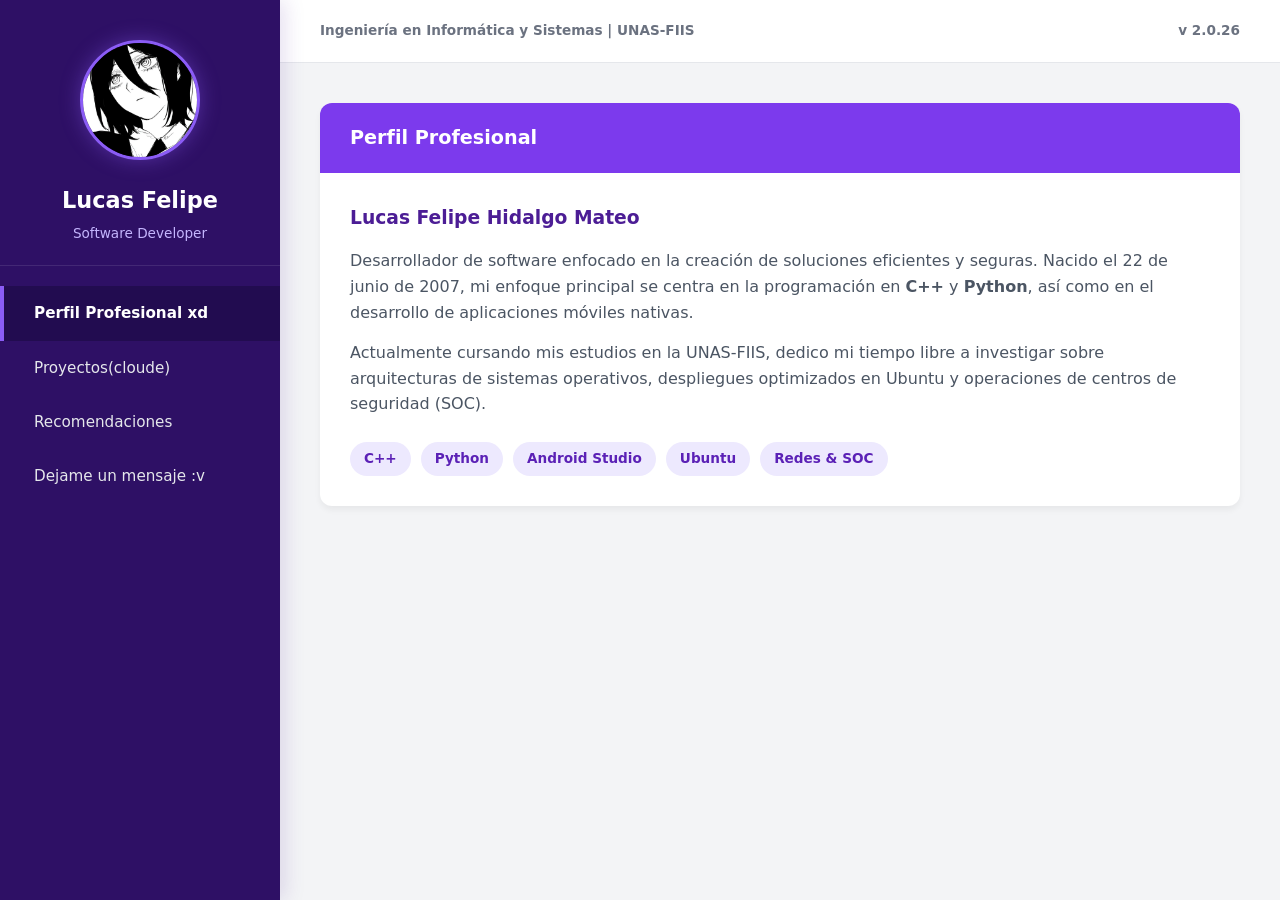
<file: index.html>
<!DOCTYPE html>
<html lang="es">

<head>
    <meta charset="UTF-8">
    <meta name="viewport" content="width=device-width, initial-scale=1.0">
    <title>Lucas Felipe | Perfil</title>
    <link rel="stylesheet" href="style.css">
</head>

<body>
    <div class="wrapper">
        <aside class="sidebar">
            <div class="profile-container">
                <img src="jair.jpg" alt="Foto de Lucas" class="profile-img">
                <h2>Lucas Felipe</h2>
                <p class="role">Software Developer</p>
            </div>
            <nav class="sidebar-menu">
                <ul>
                    <li><a href="index.html" class="active">Perfil Profesional xd</a></li>
                    <li><a href="proyectos.html">Proyectos(cloude)</a></li>
                    <li><a href="recomendaciones.html">Recomendaciones</a></li>
                    <li><a href="contacto.html">Dejame un mensaje :v</a></li>
                </ul>
            </nav>
        </aside>

        <main class="main-content">
            <header class="top-header">
                <span>Ingeniería en Informática y Sistemas | UNAS-FIIS</span>
                <span>v 2.0.26</span>
            </header>
            <div class="content-wrapper">
                <section class="section-card">
                    <h2 class="section-title">Perfil Profesional</h2>
                    <div class="card-body">
                        <h3>Lucas Felipe Hidalgo Mateo</h3>
                        <p>Desarrollador de software enfocado en la creación de soluciones eficientes y seguras. Nacido
                            el 22 de junio de 2007, mi enfoque principal se centra en la programación en
                            <strong>C++</strong> y <strong>Python</strong>, así como en el desarrollo de aplicaciones
                            móviles nativas.
                        </p>
                        <p>Actualmente cursando mis estudios en la UNAS-FIIS, dedico mi tiempo libre a investigar sobre
                            arquitecturas de sistemas operativos, despliegues optimizados en Ubuntu y operaciones de
                            centros de seguridad (SOC).</p>
                        <div class="tech-stack">
                            <span class="badge">C++</span>
                            <span class="badge">Python</span>
                            <span class="badge">Android Studio</span>
                            <span class="badge">Ubuntu</span>
                            <span class="badge">Redes & SOC</span>
                        </div>
                    </div>
                </section>
            </div>
        </main>
    </div>
</body>

</html>
</file>
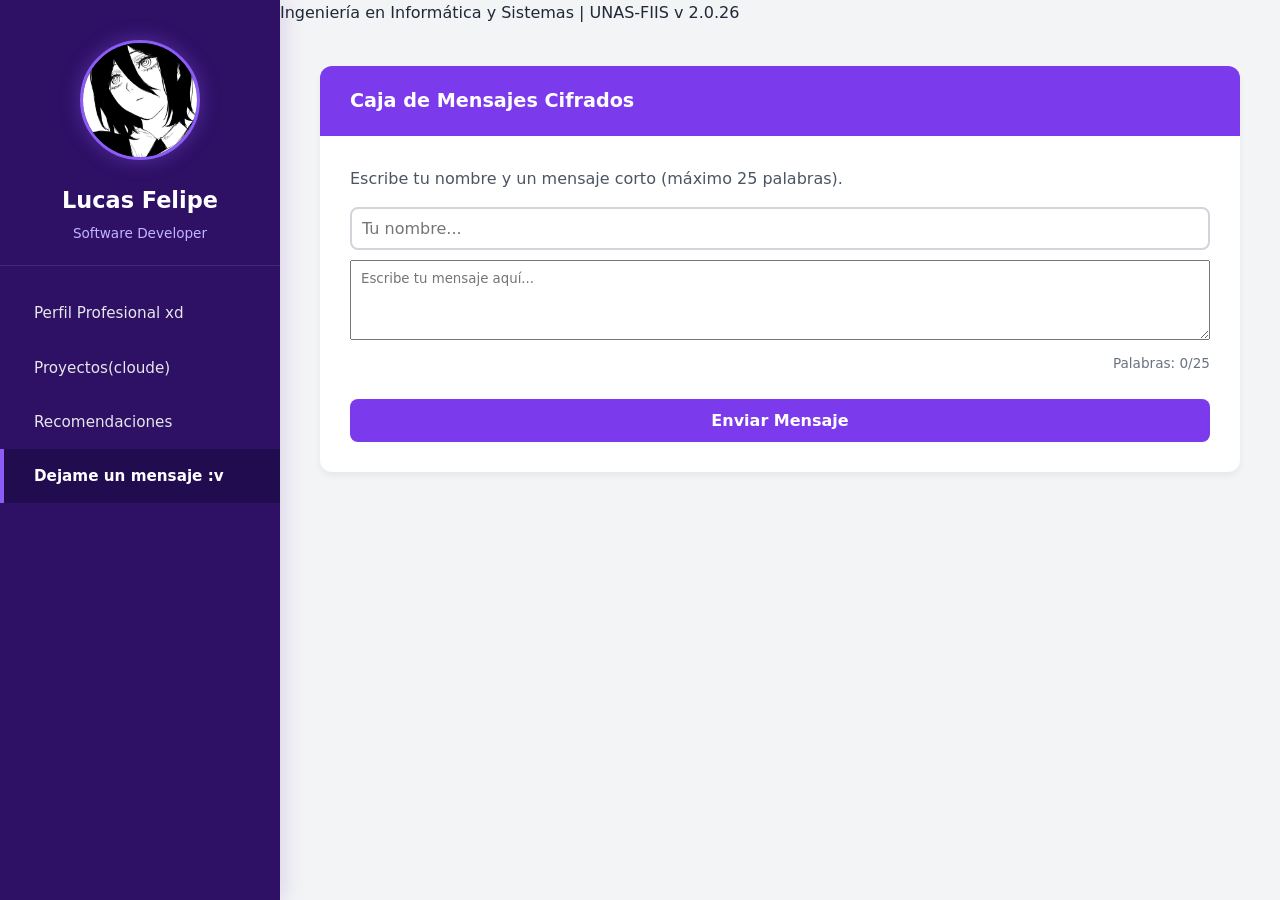
<file: contacto.html>
<!DOCTYPE html>
<html lang="es">

<head>
    <meta charset="UTF-8">
    <meta name="viewport" content="width=device-width, initial-scale=1.0">
    <title>Lucas Felipe | Perfil</title>
    <link rel="stylesheet" href="style.css">
</head>

<body>
    <div class="wrapper">
        <aside class="sidebar">
            <div class="profile-container">
                <img src="jair.jpg" alt="Foto de Lucas" class="profile-img">
                <h2>Lucas Felipe</h2>
                <p class="role">Software Developer</p>
            </div>
            <nav class="sidebar-menu">
                <ul>
                    <li><a href="index.html">Perfil Profesional xd</a></li>
                    <li><a href="proyectos.html">Proyectos(cloude)</a></li>
                    <li><a href="recomendaciones.html">Recomendaciones</a></li>
                    <li><a href="contacto.html" class="active">Dejame un mensaje :v</a></li>
                </ul>
            </nav>
        </aside>

        <main class="main-content">
            <header class="top-navbar">
                <span>Ingeniería en Informática y Sistemas | UNAS-FIIS</span>
                <span>v 2.0.26</span>
            </header>
            <div class="content-wrapper">
                <section class="section-card">
                    <h2 class="section-title">Caja de Mensajes Cifrados</h2>
                    <div class="card-body">
                        <p>Escribe tu nombre y un mensaje corto (máximo 25 palabras).</p>

                        <!-- Formulario para recolectar datos -->
                        <form id="contactForm" action="https://formspree.io/f/mojbgwow" method="POST">
                            <input type="text" name="nombre" id="userName" required placeholder="Tu nombre..."
                                style="width: 100%; margin-bottom: 10px; padding: 10px;">

                            <textarea name="mensaje" id="userMessage" required placeholder="Escribe tu mensaje aquí..."
                                style="width: 100%; height: 80px; padding: 10px;"></textarea>

                            <div class="char-count">Palabras: <span id="wordCount">0</span>/25</div>
                            <button type="submit" class="btn-primary" style="margin-top: 10px;">Enviar Mensaje</button>
                        </form>
                    </div>
                </section>
            </div>
        </main>
    </div>

    <script>
        const messageInput = document.getElementById('userMessage');
        const wordCountSpan = document.getElementById('wordCount');

        messageInput.addEventListener('input', () => {
            const text = messageInput.value.trim();
            // Divide el texto por espacios para contar palabras
            const words = text === "" ? [] : text.split(/\s+/);

            if (words.length > 25) {
                // Si pasa de 25, corta el texto
                const truncated = words.slice(0, 25).join(" ");
                messageInput.value = truncated;
                wordCountSpan.innerText = 25;
            } else {
                wordCountSpan.innerText = words.length;
            }
        });
    </script>
</body>

</html>
</file>
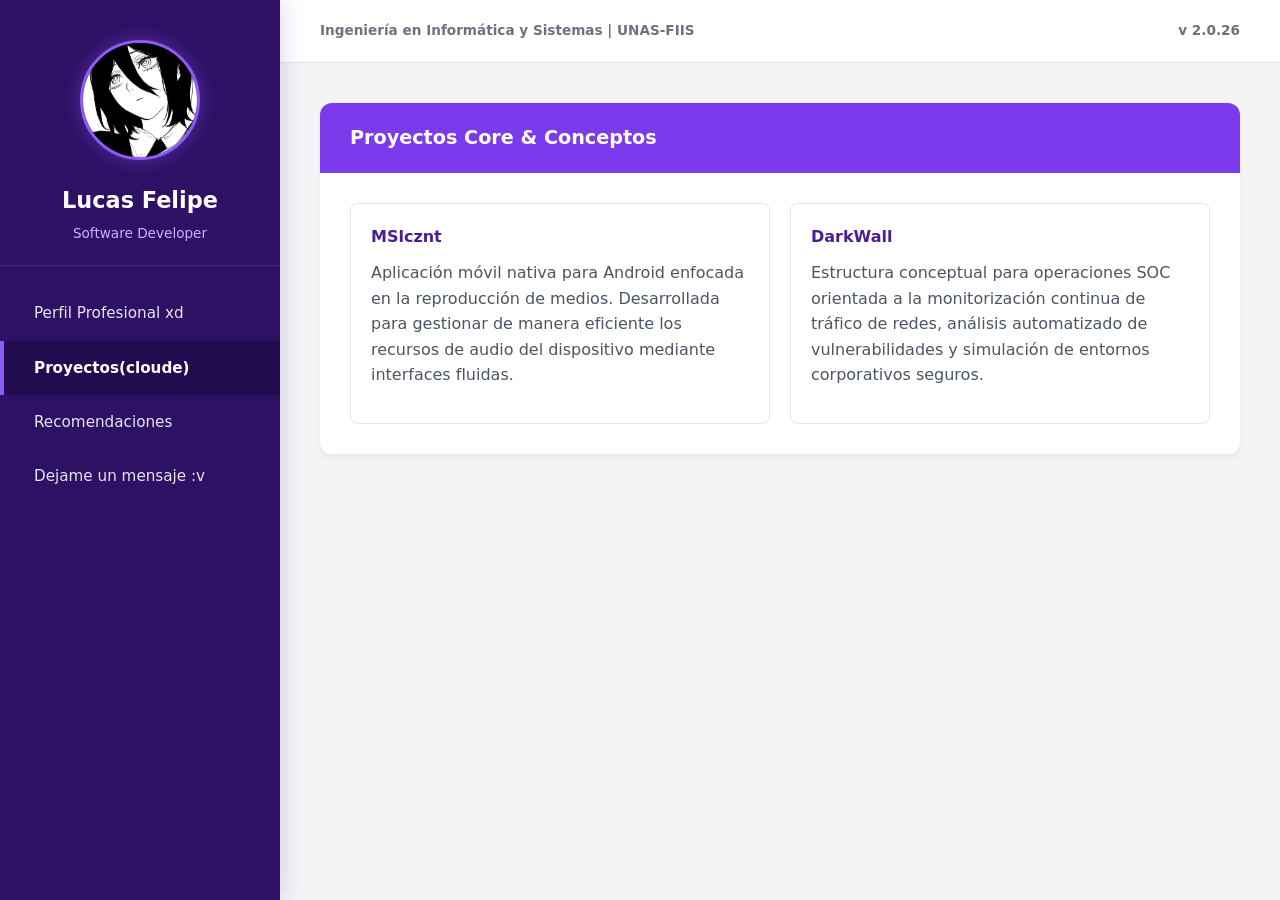
<file: proyectos.html>
<!DOCTYPE html>
<html lang="es">

<head>
    <meta charset="UTF-8">
    <meta name="viewport" content="width=device-width, initial-scale=1.0">
    <title>Lucas Felipe | Perfil</title>
    <link rel="stylesheet" href="style.css">
</head>

<body>
    <div class="wrapper">
        <aside class="sidebar">
            <div class="profile-container">
                <img src="jair.jpg" alt="Foto de Lucas" class="profile-img">
                <h2>Lucas Felipe</h2>
                <p class="role">Software Developer</p>
            </div>
            <nav class="sidebar-menu">
                <ul>
                    <li><a href="index.html">Perfil Profesional xd</a></li>
                    <li><a href="proyectos.html" class="active">Proyectos(cloude)</a></li>
                    <li><a href="recomendaciones.html">Recomendaciones</a></li>
                    <li><a href="contacto.html">Dejame un mensaje :v</a></li>
                </ul>
            </nav>
        </aside>
        <main class="main-content">
            <header class="top-header">
                <span>Ingeniería en Informática y Sistemas | UNAS-FIIS</span>
                <span>v 2.0.26</span>
            </header>
            <div class="content-wrapper">
                <section class="section-card">
                    <h2 class="section-title">Proyectos Core & Conceptos</h2>
                    <div class="card-body">
                        <div class="grid-2">
                            <div class="project-box">
                                <h4>MSlcznt</h4>
                                <p>Aplicación móvil nativa para Android enfocada en la reproducción de medios.
                                    Desarrollada para gestionar de manera eficiente los recursos de audio del
                                    dispositivo mediante interfaces fluidas.</p>
                            </div>
                            <div class="project-box">
                                <h4>DarkWall</h4>
                                <p>Estructura conceptual para operaciones SOC orientada a la monitorización continua de
                                    tráfico de redes, análisis automatizado de vulnerabilidades y simulación de entornos
                                    corporativos seguros.</p>
                            </div>
                        </div>
                    </div>
                </section>
            </div>
        </main>
    </div>
</body>

</html>
</file>
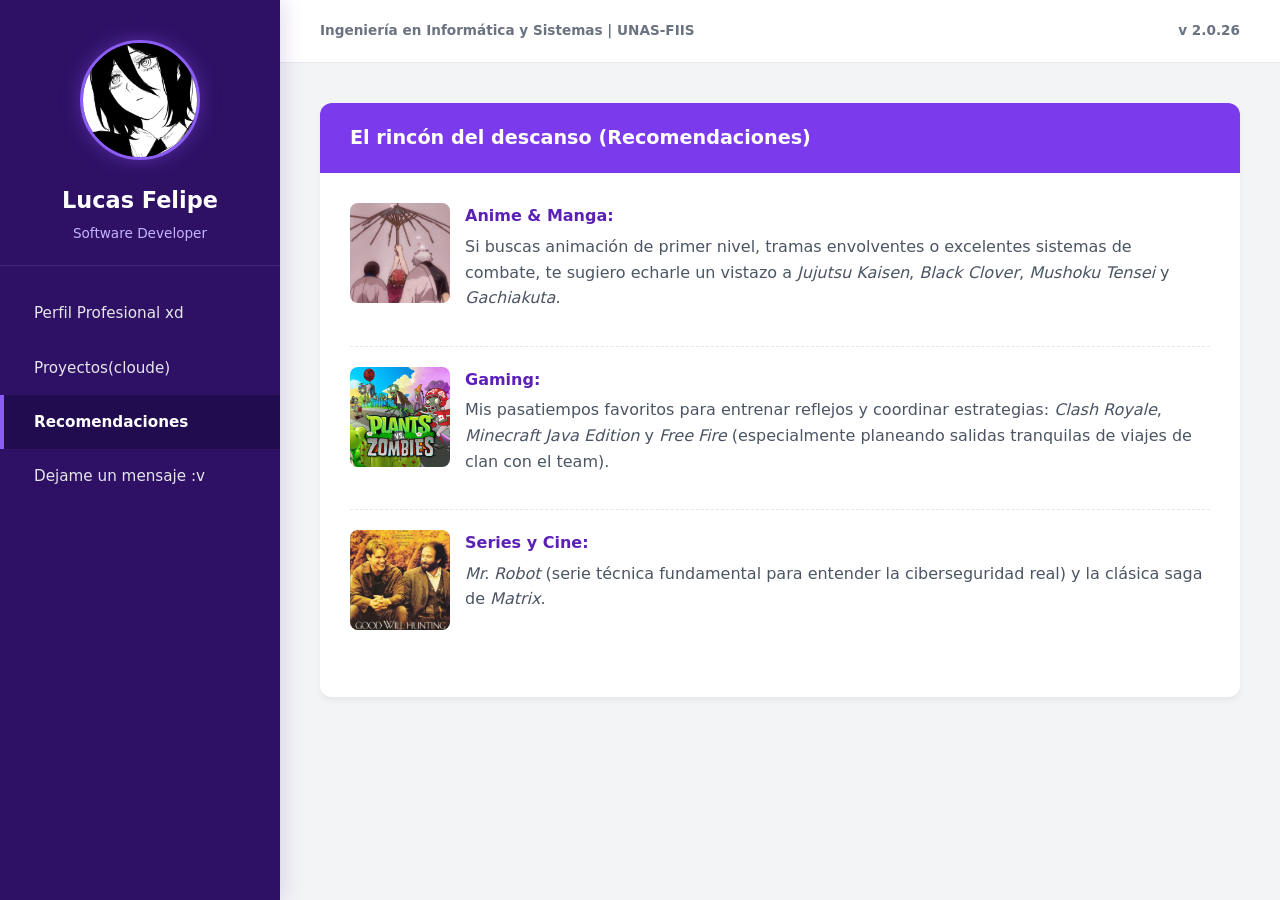
<file: recomendaciones.html>
<!DOCTYPE html>
<html lang="es">

<head>
    <meta charset="UTF-8">
    <meta name="viewport" content="width=device-width, initial-scale=1.0">
    <title>Lucas Felipe | Perfil</title>
    <link rel="stylesheet" href="style.css">
</head>

<body>
    <div class="wrapper">
        <aside class="sidebar">
            <div class="profile-container">
                <img src="jair.jpg" alt="Foto de Lucas" class="profile-img">
                <h2>Lucas Felipe</h2>
                <p class="role">Software Developer</p>
            </div>
            <nav class="sidebar-menu">
                <ul>
                    <li><a href="index.html">Perfil Profesional xd</a></li>
                    <li><a href="proyectos.html">Proyectos(cloude)</a></li>
                    <li><a href="recomendaciones.html" class="active">Recomendaciones</a></li>
                    <li><a href="contacto.html">Dejame un mensaje :v</a></li>
                </ul>
            </nav>
        </aside>

        <main class="main-content">
            <header class="top-header">
                <span>Ingeniería en Informática y Sistemas | UNAS-FIIS</span>
                <span>v 2.0.26</span>
            </header>
            <div class="content-wrapper">
                <section class="section-card">
                    <h2 class="section-title">El rincón del descanso (Recomendaciones)</h2>
                    <div class="card-body">
                        <div class="recommendation-list">

                            <!-- Ítem 1: Anime -->
                            <div class="rec-item">
                                <img src="anime.jpg" alt="Anime"
                                    style="width: 100px; height: 100px; float: left; margin-right: 15px; border-radius: 8px; object-fit: cover;">
                                <strong>Anime & Manga:</strong>
                                <p>Si buscas animación de primer nivel, tramas envolventes o excelentes sistemas de
                                    combate, te sugiero echarle un vistazo a <em>Jujutsu Kaisen</em>, <em>Black
                                        Clover</em>, <em>Mushoku Tensei</em> y <em>Gachiakuta</em>.</p>
                            </div>

                            <!-- Ítem 2: Gaming -->
                            <div class="rec-item">
                                <img src="gaming.jpg" alt="Gaming"
                                    style="width: 100px; height: 100px; float: left; margin-right: 15px; border-radius: 8px; object-fit: cover;">
                                <strong>Gaming:</strong>
                                <p>Mis pasatiempos favoritos para entrenar reflejos y coordinar estrategias: <em>Clash
                                        Royale</em>, <em>Minecraft Java Edition</em> y <em>Free Fire</em> (especialmente
                                    planeando salidas tranquilas de viajes de clan con el team).</p>
                            </div>

                            <!-- Ítem 3: Cine -->
                            <div class="rec-item">
                                <img src="peli.jpg" alt="Cine"
                                    style="width: 100px; height: 100px; float: left; margin-right: 15px; border-radius: 8px; object-fit: cover;">
                                <strong>Series y Cine:</strong>
                                <p><em>Mr. Robot</em> (serie técnica fundamental para entender la ciberseguridad real) y
                                    la clásica saga de <em>Matrix</em>.</p>
                            </div>

                        </div>
                    </div>
                </section>
            </div>
        </main>
    </div>
</body>

</html>
</file>
<file: style.css>
/* =========================================
   ESTILOS PROFESIONALES (TEMA MORADO) 💜
========================================= */
* {
    margin: 0;
    padding: 0;
    box-sizing: border-box;
    font-family: 'Inter', 'Segoe UI', system-ui, sans-serif;
}

body {
    background-color: #F3F4F6;
    color: #1F2937;
    line-height: 1.6;
}

.wrapper {
    display: flex;
    min-height: 100vh;
}

/* --- BARRA LATERAL --- */
.sidebar {
    width: 280px;
    background-color: #2E1065;
    color: #FFFFFF;
    position: fixed;
    height: 100%;
    display: flex;
    flex-direction: column;
    box-shadow: 4px 0 20px rgba(76, 29, 149, 0.15);
}

.profile-container {
    padding: 40px 20px 20px;
    text-align: center;
    border-bottom: 1px solid rgba(255, 255, 255, 0.1);
}

.profile-img {
    width: 120px;
    height: 120px;
    border-radius: 50%;
    object-fit: cover;
    border: 3px solid #8B5CF6;
    margin-bottom: 15px;
    box-shadow: 0 0 20px rgba(139, 92, 246, 0.4);
}

.profile-container h2 {
    font-size: 1.4rem;
    font-weight: 700;
}

.role {
    color: #C4B5FD;
    font-size: 0.85rem;
    margin-top: 5px;
}

.sidebar-menu {
    padding-top: 20px;
}

.sidebar-menu ul {
    list-style: none;
}

.sidebar-menu li a {
    display: block;
    color: #E5E7EB;
    padding: 15px 30px;
    text-decoration: none;
    font-size: 0.95rem;
    font-weight: 500;
    border-left: 4px solid transparent;
    transition: all 0.3s ease;
}

.sidebar-menu li a:hover {
    background-color: rgba(139, 92, 246, 0.1);
    color: #FFFFFF;
    border-left: 4px solid #8B5CF6;
}

/* --- CLASE ACTIVA (PARA TODAS LAS RESOLUCIONES) --- */
.sidebar-menu li a.active {
    background-color: #220c50;
    color: #FFFFFF;
    border-left: 4px solid #8B5CF6;
    font-weight: 700;
}

/* --- CONTENIDO PRINCIPAL --- */
.main-content {
    flex: 1;
    margin-left: 280px;
}

.top-header {
    background-color: #FFFFFF;
    padding: 20px 40px;
    display: flex;
    justify-content: space-between;
    align-items: center;
    border-bottom: 1px solid #E5E7EB;
    color: #6B7280;
    font-size: 0.85rem;
    font-weight: 600;
}

.content-wrapper {
    padding: 40px;
    max-width: 1000px;
    margin: 0 auto;
}

/* --- SECCIONES Y TARJETAS --- */
.section-card {
    background-color: #FFFFFF;
    border-radius: 12px;
    box-shadow: 0 4px 6px rgba(0, 0, 0, 0.05);
    overflow: hidden;
    margin-bottom: 30px;
}

.section-title {
    background-color: #7C3AED;
    color: #FFFFFF;
    padding: 20px 30px;
    font-size: 1.2rem;
}

.card-body {
    padding: 30px;
}

.card-body h3 {
    color: #4C1D95;
    margin-bottom: 15px;
}

.card-body p {
    color: #4B5563;
    margin-bottom: 15px;
}

/* --- COMPONENTES --- */
.tech-stack {
    margin-top: 25px;
    display: flex;
    flex-wrap: wrap;
    gap: 10px;
}

.badge {
    background-color: #EDE9FE;
    color: #5B21B6;
    padding: 6px 14px;
    border-radius: 20px;
    font-size: 0.85rem;
    font-weight: 600;
}

.grid-2 {
    display: grid;
    grid-template-columns: 1fr 1fr;
    gap: 20px;
}

.project-box {
    border: 1px solid #E5E7EB;
    border-radius: 8px;
    padding: 20px;
    transition: transform 0.2s, box-shadow 0.2s;
}

.project-box:hover {
    transform: translateY(-5px);
    box-shadow: 0 10px 15px rgba(124, 58, 237, 0.1);
    border-color: #C4B5FD;
}

.project-box h4 {
    color: #4C1D95;
    margin-bottom: 10px;
}

.rec-item {
    margin-bottom: 20px;
    padding-bottom: 20px;
    border-bottom: 1px dashed #E5E7EB;
}

.rec-item:last-child {
    border-bottom: none;
}

.rec-item strong {
    color: #5B21B6;
    display: block;
    margin-bottom: 5px;
}

/* --- INTERACTIVO (MENSAJE) --- */
.message-box {
    margin-top: 10px;
    background-color: #F9FAFB;
    padding: 20px;
    border-radius: 8px;
    border: 1px solid #E5E7EB;
}

input[type="text"] {
    width: 100%;
    padding: 15px;
    border: 2px solid #D1D5DB;
    border-radius: 8px;
    font-size: 1rem;
    outline: none;
}

input[type="text"]:focus {
    border-color: #7C3AED;
}

.char-count {
    text-align: right;
    font-size: 0.85rem;
    color: #6B7280;
    margin-top: 5px;
    margin-bottom: 15px;
}

.btn-primary {
    background-color: #7C3AED;
    color: white;
    border: none;
    padding: 12px 24px;
    border-radius: 8px;
    font-size: 1rem;
    font-weight: 600;
    cursor: pointer;
    transition: background-color 0.3s;
    width: 100%;
}

.btn-primary:hover {
    background-color: #5B21B6;
}

/* --- OPTIMIZACIÓN MÓVIL 📱 --- */
@media (max-width: 768px) {
    .wrapper {
        flex-direction: column;
    }

    .sidebar {
        width: 100%;
        position: relative;
        height: auto;
    }

    .main-content {
        margin-left: 0;
    }

    .grid-2 {
        grid-template-columns: 1fr;
    }

    .sidebar-menu ul {
        display: flex;
        flex-wrap: wrap;
        justify-content: center;
        padding-bottom: 20px;
    }

    .sidebar-menu li a {
        padding: 10px 15px;
        border-left: none;
    }

    .top-header {
        padding: 15px;
        flex-direction: column;
        gap: 5px;
        text-align: center;
    }

    .content-wrapper {
        padding: 20px 15px;
    }

    /* --- ESTILOS DE CATÁLOGO (NETFLIX STYLE) --- */
    .catalog-section {
        margin-bottom: 40px;
    }

    .catalog-row {
        display: flex;
        gap: 15px;
        overflow-x: auto;
        /* Permite hacer scroll horizontal */
        padding: 10px 0;
    }

    /* Escondemos el scrollbar en navegadores modernos */
    .catalog-row::-webkit-scrollbar {
        display: none;
    }

    .movie-card {
        flex: 0 0 200px;
        /* Tamaño fijo de cada tarjeta */
        background: #1F2937;
        border-radius: 8px;
        overflow: hidden;
        transition: transform 0.3s;
        cursor: pointer;
    }

    .movie-card:hover {
        transform: scale(1.05);
    }

    .movie-card img {
        width: 100%;
        height: 250px;
        object-fit: cover;
    }

    .movie-info {
        padding: 10px;
        color: white;
    }

    .movie-info h4 {
        font-size: 0.9rem;
        margin-bottom: 5px;
    }

    .movie-info p {
        font-size: 0.75rem;
        color: #9CA3AF;
        overflow: hidden;
        height: 3em;
    }
}
</file>
